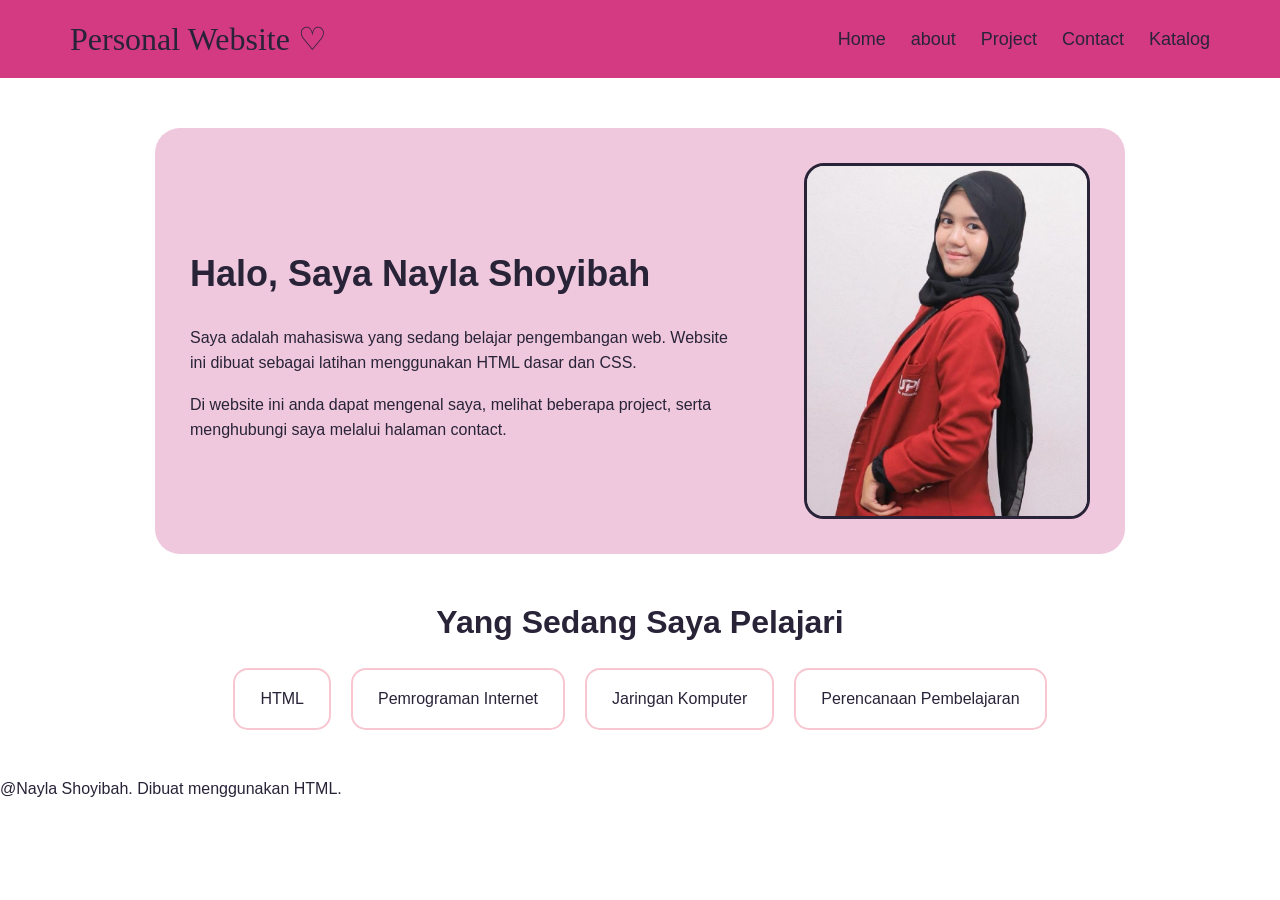
<file: index.html>
<!doctype html>
<html lang="id">
  <head>
    <title>Home</title>
  <link rel="stylesheet" href="style.css">
  </head>
  <body>
    <!-- Isi halaman -->
    <!-- <h1>Personal Website</h1> -->
    <!-- <p>Selamat datang di website pribadi saya.</p> -->
     <header>
         <div class="logo">Personal Website ♡</div>

    <nav>
  
      <div class="link-navbar">
      <a href="index.html">Home</a> 
      <a href="about.html">about</a> 
      <a href="project.html">Project</a> 
      <a href="contact.html">Contact</a>
      <a href="katalog.html">Katalog</a>
      </div>
    </nav>
  </header>

     <section class="hero">
        <div class="hero-text">
            <h1 id="judul-profil">Halo, Saya Nayla Shoyibah</h1>

            <p>
                Saya adalah mahasiswa yang sedang belajar pengembangan web.
                Website ini dibuat sebagai latihan menggunakan HTML dasar dan CSS.
            </p>

            <p>
                Di website ini anda dapat mengenal saya, melihat beberapa
                project, serta menghubungi saya melalui halaman contact.
            </p>
        </div>

       <img class="foto-profil" src="./image/potonay.jpeg" alt="Foto Nayla">
    </section>


    <section class="skills">
        <h2>Yang Sedang Saya Pelajari</h2>

        <div class="skill-list">
            <div class="skill-card">HTML</div>
            <div class="skill-card">Pemrograman Internet</div>
            <div class="skill-card">Jaringan Komputer</div>
            <div class="skill-card">Perencanaan Pembelajaran</div>
        </div>
    </section>
@Nayla Shoyibah. Dibuat menggunakan HTML.
  </body>
</html>
</file>
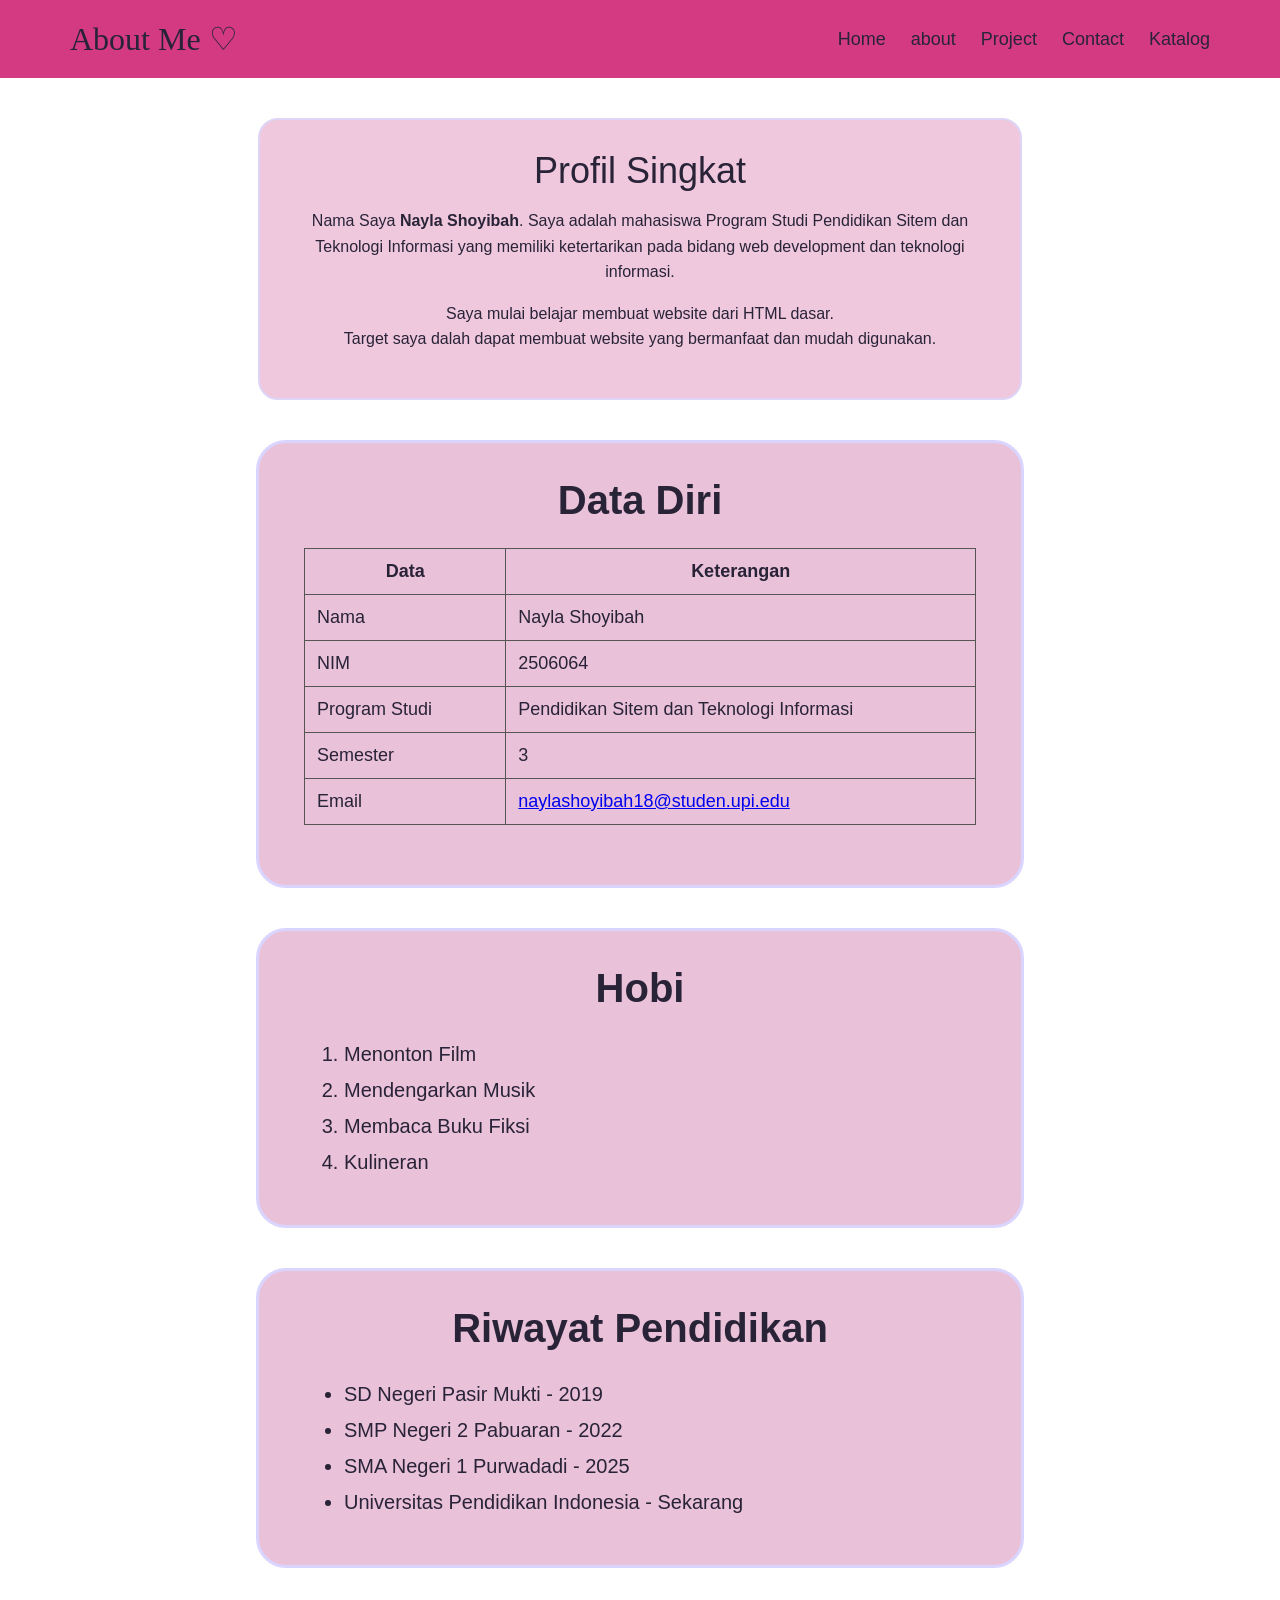
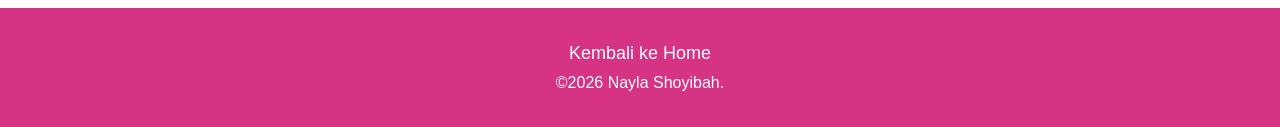
<file: about.html>
<!doctype html>
<html lang="id">
  <head>
    <title>about Me</title>
    <link rel="stylesheet" href="style.css">
  </head>
  <body>
    <!-- Isi halaman -->
    <header>
         <div class="logo">About Me ♡</div>

    <nav>
  
      <div class="link-navbar">
      <a href="index.html">Home</a> 
      <a href="about.html">about</a> 
      <a href="project.html">Project</a> 
      <a href="contact.html">Contact</a>
      <a href="katalog.html">Katalog</a>
      </div>
    </nav>
  </header>
        <div class="profil"
            <h2 id="judul-profil">Profil Singkat</h2>
    <p>
      Nama Saya <strong>Nayla Shoyibah</strong>. Saya adalah mahasiswa Program
      Studi Pendidikan Sitem dan Teknologi Informasi yang memiliki ketertarikan
      pada bidang web development dan teknologi informasi.
    </p>
    <p>
      Saya mulai belajar membuat website dari HTML dasar.
      <br />Target saya dalah dapat membuat website yang bermanfaat dan mudah
      digunakan.
    </p>
  </div>
   <div class="data-diri">
    <h2 id="judul-data">Data Diri</h2>

    <table border="1" cellspacing="5" cellpadding="10" width="20%">
      <tr>
        <td align="center"><strong>Data</strong></td>
        <td align="center"><strong>Keterangan</strong></td>
      </tr>
      <tr>
        <td>Nama</td>
        <td>Nayla Shoyibah</td>
      </tr>
      <tr>
        <td>NIM</td>
        <td>2506064</td>
      </tr>
      <tr>
        <td>Program Studi</td>
        <td>Pendidikan Sitem dan Teknologi Informasi</td>
      </tr>
      <tr>
        <td>Semester</td>
        <td>3</td>
      </tr>
      <tr>
        <td>Email</td>
        <td>
          <a href="mailto:naylashoyibah18@studen.upi.edu.html">naylashoyibah18@studen.upi.edu</a>
        </td>
      </tr>
    </table>
    </div>
    <div class="Hobi">
    <h2 id="judul-hobi">Hobi</h2>
    <ol>
      <li>Menonton Film</li>
      <li>Mendengarkan Musik</li>
      <li>Membaca Buku Fiksi</li>
      <li>Kulineran</li>
    </ol>
    </div>
    <div class="Riwayat-Pendidikan">
    <h2 id="judul-Riwayat">Riwayat Pendidikan</h2>
    <ul>
      <li>SD Negeri Pasir Mukti - 2019</li>
      <li>SMP Negeri 2 Pabuaran - 2022</li>
      <li>SMA Negeri 1 Purwadadi - 2025</li>
      <li>Universitas Pendidikan Indonesia - Sekarang</li>
    </ul>
    </div>
    <footer>
    <p>
        <a href="index.html">Kembali ke Home</a>
    </p>

    <p>©2026 Nayla Shoyibah.</p>
</footer>
</html>
</file>
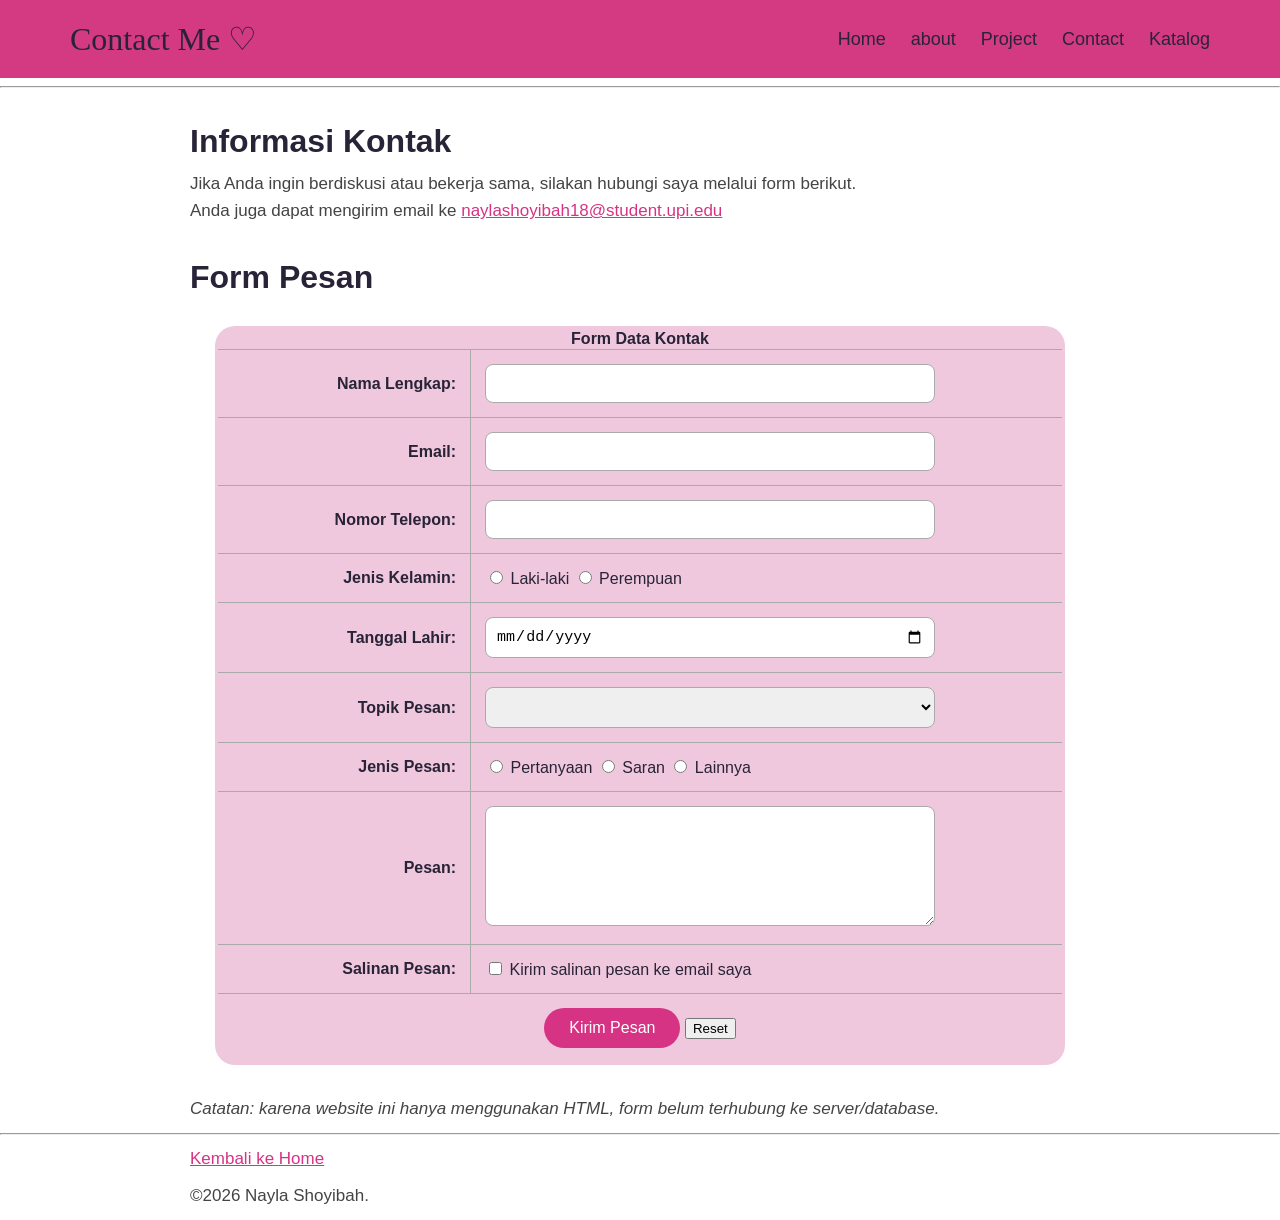
<file: contact.html>
<!doctype html>
<html lang="id">

<head>
    <title>Contact Me</title>
    <link rel="stylesheet" href="style.css">
</head>

<body class="contact-page">

    <header>
        <div class="logo">Contact Me ♡</div>

        <nav>
            <div class="link-navbar">
                <a href="index.html">Home</a>
                <a href="about.html">about</a>
                <a href="project.html">Project</a>
                <a href="contact.html">Contact</a>
                <a href="katalog.html">Katalog</a>
            </div>
        </nav>
    </header>

    <hr>

    <h2>Informasi Kontak</h2>

    <p>
        Jika Anda ingin berdiskusi atau bekerja sama, silakan hubungi saya melalui
        form berikut.
        <br>
        Anda juga dapat mengirim email ke
        <a href="mailto:naylashoyibah18@student.upi.edu">
            naylashoyibah18@student.upi.edu
        </a>
    </p>

    <h2>Form Pesan</h2>

    <form>

        <table>

            <tr>
                <th colspan="2">Form Data Kontak</th>
            </tr>

            <tr>
                <td class="label">Nama Lengkap:</td>
                <td>
                    <input type="text" name="nama">
                </td>
            </tr>

            <tr>
                <td class="label">Email:</td>
                <td>
                    <input type="email" name="email">
                </td>
            </tr>

            <tr>
                <td class="label">Nomor Telepon:</td>
                <td>
                    <input type="tel" name="telepon">
                </td>
            </tr>

            <tr>
                <td class="label">Jenis Kelamin:</td>
                <td>
                    <input type="radio" name="jk" value="L">
                    Laki-laki

                    <input type="radio" name="jk" value="P">
                    Perempuan
                </td>
            </tr>

            <tr>
                <td class="label">Tanggal Lahir:</td>
                <td>
                    <input type="date" name="tanggal">
                </td>
            </tr>

            <tr>
                <td class="label">Topik Pesan:</td>
                <td>
                    <select name="topik">
                        <option></option>
                        <option value="Diskusi">Diskusi</option>
                        <option value="Curhat/Refleksi">Curhat/Refleksi</option>
                        <option value="Sharing">Sharing</option>
                        <option value="Kerjasama">Kerjasama</option>
                    </select>
                </td>
            </tr>

            <tr>
                <td class="label">Jenis Pesan:</td>
                <td>
                    <input type="radio" name="jp" value="p">
                    Pertanyaan

                    <input type="radio" name="jp" value="s">
                    Saran

                    <input type="radio" name="jp" value="L">
                    Lainnya
                </td>
            </tr>

            <tr>
                <td class="label">Pesan:</td>
                <td>
                    <textarea name="pesan" rows="5"></textarea>
                </td>
            </tr>

            <tr>
                <td class="label">Salinan Pesan:</td>
                <td>
                    <input type="checkbox" name="salinan">
                    Kirim salinan pesan ke email saya
                </td>
            </tr>

            <tr>
                <td colspan="2" style="text-align: center;">
                    <input type="submit" value="Kirim Pesan">
                    <input type="reset" value="Reset">
                </td>
            </tr>

        </table>

    </form>

    <p>
        <em>
            Catatan: karena website ini hanya menggunakan HTML, form belum
            terhubung ke server/database.
        </em>
    </p>

    <hr>

    <p>
        <a href="index.html">Kembali ke Home</a>
    </p>

    <p>©2026 Nayla Shoyibah.</p>

</body>
</html>
</file>
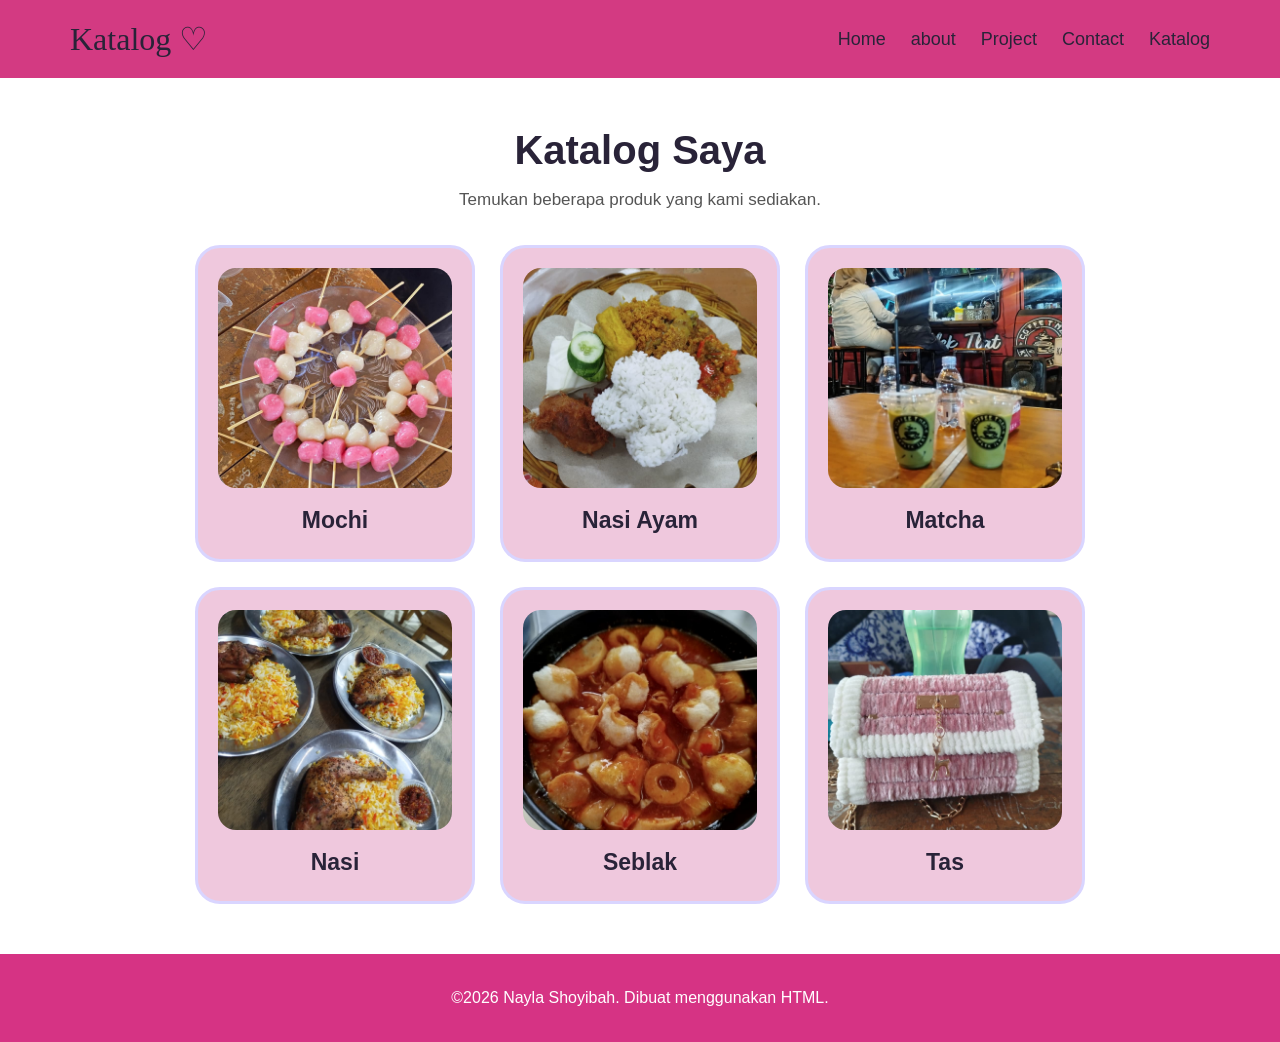
<file: katalog.html>
<!doctype html>
<html lang="id">
<head>
    <title>Katalog</title>
    <link rel="stylesheet" href="style.css">
</head>

<body>

    <header>
        <div class="logo">Katalog ♡</div>

        <nav>
            <div class="link-navbar">
                <a href="index.html">Home</a>
                <a href="about.html">about</a>
                <a href="project.html">Project</a>
                <a href="contact.html">Contact</a>
                <a href="katalog.html">Katalog</a>
            </div>
        </nav>
    </header>

    <!-- Isi halaman -->
    <div class="katalog-container">

        <h1>Katalog Saya</h1>
        <p>Temukan beberapa produk yang kami sediakan.</p>

        <div class="katalog-list">

            <div class="katalog-card">
                <img src="image/mochi.jpeg" alt="Mochi">
                <h3>Mochi</h3>
            </div>

            <div class="katalog-card">
                <img src="image/ayam.jpeg" alt="Nasi Ayam">
                <h3>Nasi Ayam</h3>
            </div>

            <div class="katalog-card">
                <img src="image/macha.jpeg" alt="Matcha">
                <h3>Matcha</h3>
            </div>

            <div class="katalog-card">
                <img src="image/nasi.jpeg" alt="Nasi">
                <h3>Nasi</h3>
            </div>

            <div class="katalog-card">
                <img src="image/seblak.jpeg" alt="Seblak">
                <h3>Seblak</h3>
            </div>

            <div class="katalog-card">
                <img src="image/tas.jpeg" alt="Tas">
                <h3>Tas</h3>
            </div>

        </div>

    </div>

    <footer>
        <p>©2026 Nayla Shoyibah. Dibuat menggunakan HTML.</p>
    </footer>

</body>
</html>
</file>
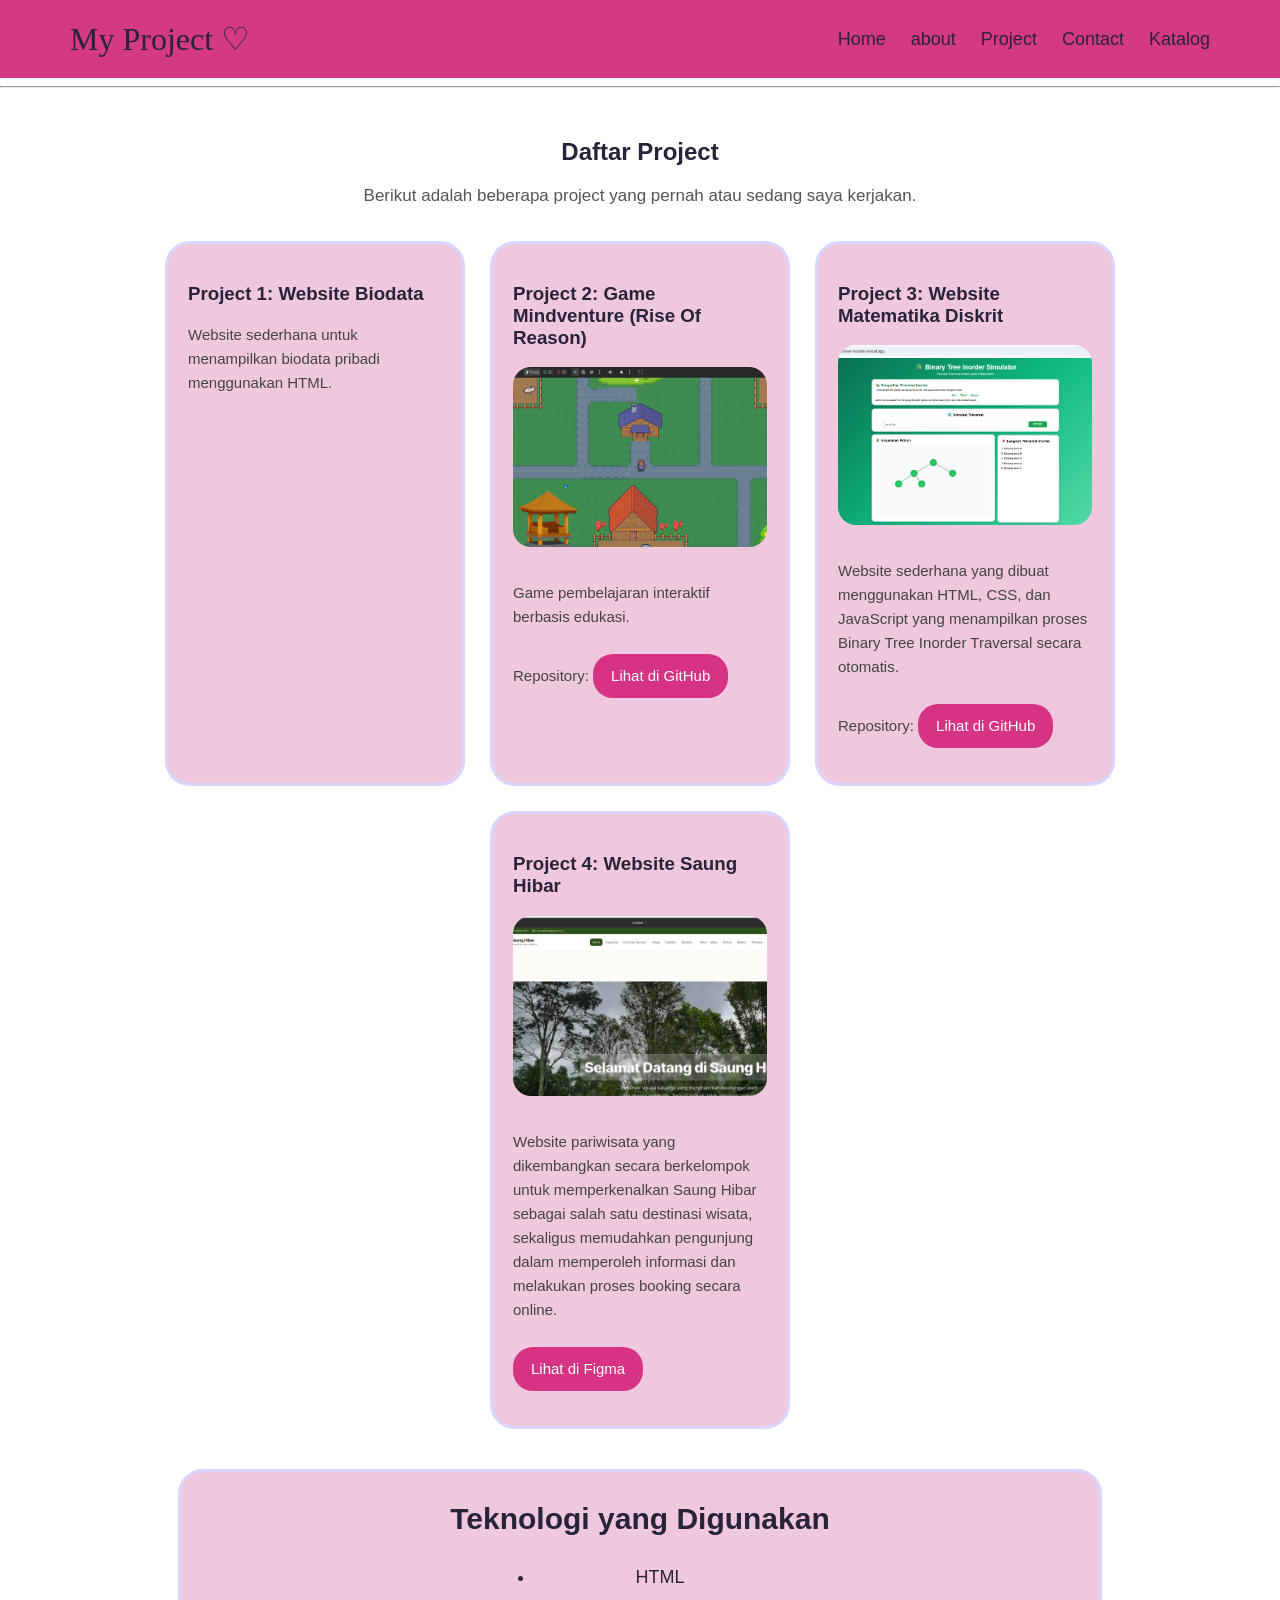
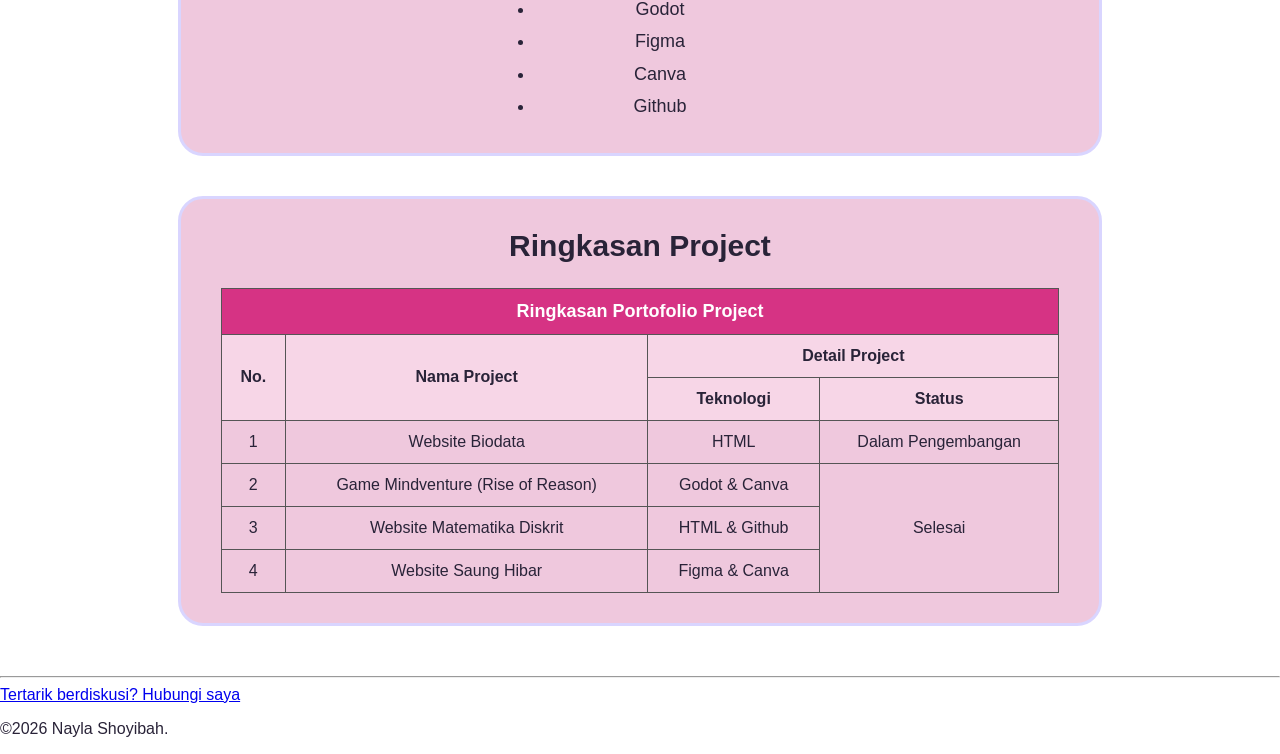
<file: project.html>
<!doctype html>
<html lang="id">
  <head>
    <title>My Project</title>
    <link rel="stylesheet" href="style.css">
  <body class="project-page">
    <header>
         <div class="logo">My Project ♡</div>

    <nav>
  
      <div class="link-navbar">
      <a href="index.html">Home</a> 
      <a href="about.html">about</a> 
      <a href="project.html">Project</a> 
      <a href="contact.html">Contact</a>
      <a href="katalog.html">Katalog</a>
      </div>
    </nav>
  </header>
    
    <hr />

<div class="project-container">

    <h2>Daftar Project</h2>

    <p>
        Berikut adalah beberapa project yang pernah atau sedang saya kerjakan.
    </p>

    <div class="project-list">

        <!-- PROJECT 1 -->
        <div class="project-card">
            <h3>Project 1: Website Biodata</h3>

            <p>
                Website sederhana untuk menampilkan biodata pribadi menggunakan HTML.
            </p>
        </div>

        <!-- PROJECT 2 -->
        <div class="project-card">
            <h3>Project 2: Game Mindventure (Rise Of Reason)</h3>

            <img src="image/game.png" alt="Game Mindventure">

            <p>
                Game pembelajaran interaktif berbasis edukasi.
            </p>

            <p>
                Repository:
                <a href="https://github.com/ceceaj/Project-UAS-2B.git">
                    Lihat di GitHub
                </a>
            </p>
        </div>

        <!-- PROJECT 3 -->
        <div class="project-card">
            <h3>Project 3: Website Matematika Diskrit</h3>

            <img src="image/matdis.png" alt="Website Matematika Diskrit">

            <p>
                Website sederhana yang dibuat menggunakan HTML, CSS, dan JavaScript
                yang menampilkan proses Binary Tree Inorder Traversal secara otomatis.
            </p>

            <p>
                Repository:
                <a href="https://github.com/naylashoyibah/Pohon-Biner-Inorder.git">
                    Lihat di GitHub
                </a>
            </p>
        </div>

        <!-- PROJECT 4 -->
        <div class="project-card">
            <h3>Project 4: Website Saung Hibar</h3>

            <img src="image/web.png" alt="Website Saung Hibar">

            <p>
                Website pariwisata yang dikembangkan secara berkelompok untuk
                memperkenalkan Saung Hibar sebagai salah satu destinasi wisata,
                sekaligus memudahkan pengunjung dalam memperoleh informasi
                dan melakukan proses booking secara online.
            </p>

            <p>
                <a href="https://www.figma.com/proto/IfEY9ydbCMkF7gMdr9Qh6p/Untitled">
                    Lihat di Figma
                </a>
            </p>
        </div>

    </div>


    <!-- TEKNOLOGI -->
    <div class="project-info">
        <h2>Teknologi yang Digunakan</h2>

        <ul>
            <li>HTML</li>
            <li>Godot</li>
            <li>Figma</li>
            <li>Canva</li>
            <li>Github</li>
        </ul>
    </div>


    <!-- RINGKASAN -->
    <div class="project-info">
        <h2>Ringkasan Project</h2>

        <table>
            <tr>
                <td colspan="4">
                    <strong>Ringkasan Portofolio Project</strong>
                </td>
            </tr>

            <tr>
                <th rowspan="2">No.</th>
                <th rowspan="2">Nama Project</th>
                <th colspan="2">Detail Project</th>
            </tr>

            <tr>
                <th>Teknologi</th>
                <th>Status</th>
            </tr>

            <tr>
                <td>1</td>
                <td>Website Biodata</td>
                <td>HTML</td>
                <td>Dalam Pengembangan</td>
            </tr>

            <tr>
                <td>2</td>
                <td>Game Mindventure (Rise of Reason)</td>
                <td>Godot & Canva</td>
                <td rowspan="3">Selesai</td>
            </tr>

            <tr>
                <td>3</td>
                <td>Website Matematika Diskrit</td>
                <td>HTML & Github</td>
            </tr>

            <tr>
                <td>4</td>
                <td>Website Saung Hibar</td>
                <td>Figma & Canva</td>
            </tr>
        </table>
    </div>

</div>

<hr>

<div class="project-bottom">
    <a href="contact.html">Tertarik berdiskusi? Hubungi saya</a>
    <p>©2026 Nayla Shoyibah.</p>
</div>
</html>
</file>
<file: style.css>
body {
    margin: 0;
    font-family: Arial, sans-serif;
    color: #292338;
}

header {
    padding: 15px 50px;
}


.logo {
    font-family: "Brush Script MT", cursive;
    font-size: 34px;
}

.link-navbar {
    display: flex;
    gap: 25px;
}

.link-navbar a {
    text-decoration: none;
    color: #292338;
    transition: 0.3s;
}

.link-navbar a:hover {
    color: #f66eb2;
}


/* NAVBAR */
header {
    display: flex;
    justify-content: space-between;
    align-items: center;
    padding: 20px 70px;
    background-color: #d33a82;
}

.logo {
    font-family: "Brush Script MT", cursive;
    font-size: 32px;
}

.link-navbar {
    display: flex;
    gap: 25px;
}

.link-navbar a {
    text-decoration: none;
    color: #292338;
    font-size: 18px;
    transition: 0.3s;
}

.link-navbar a:hover {
    color:  #B85C7A;
}


/* BAGIAN PROFIL */
.hero {
    max-width: 900px;
    margin: 50px auto;
    padding: 35px;
    display: flex;
    align-items: center;
    justify-content: space-between;
    gap: 35px;
    background-color: #efc8dd;
    border-radius: 25px;
}


.hero-text {
    max-width: 550px;
}

#judul-profil {
    font-size: 36px;
    color: #292338;
}

.hero p {
    font-size: 16px;
    line-height: 1.6;
}


/* FOTO */
.foto-profil {
    width: 280px;
    height: 350px;
    object-fit: cover;
    border: 3px solid #292338;
    border-radius: 20px;
    margin: 0;
    animation: muncul 1s ease-out;
}


/* SKILL */
.skills {
    max-width: 1100px;
    margin: 50px auto;
    text-align: center;
}

.skills h2 {
    font-size: 32px;
}

.skill-list {
    display: flex;
    justify-content: center;
    gap: 20px;
    flex-wrap: wrap;
}

.skill-card {
    padding: 20px 25px;
    background-color: white;
    border-radius: 15px;
    border: 2px solid #f7c6d0;

    transition: 0.3s;
}

.skill-card:hover {
    transform: translateY(-8px);
}


/* ANIMASI */
@keyframes muncul {
    from {
        opacity: 0;
        transform: translateY(30px);
    }

    to {
        opacity: 1;
        transform: translateY(0);
    }
    
}

/* Profil */
.profil {
    background-color: #efc8dd;
    width: 700px;
    margin: 40px auto;
    padding: 30px;
    border-radius: 20px;
    border: 2px solid #ded5f6;
    transition: 0.3s;
    text-align: center;
}

.profil h2 {
    font-size: 32px;
    margin-top: 0;
    text-align: center;
}

.profil p {
    font-size: 16px;
    line-height: 1.6;
}

.profil:hover {
    transform: translateY(-8px);
}

/* Data Diri */

.data-diri {
    width: 60%;
    margin: 40px auto;
    padding: 35px 45px 60px;
    background-color: #e9c1d9;
    border: 3px solid #d9d5ff;
    border-radius: 30px;
    box-sizing: border-box;
}

#judul-data {
    text-align: center;
    font-size: 40px;
    font-weight: bold;
    margin: 0 0 25px 0;
}

/* Tabel Data Diri */

.data-diri table {
    width: 100%;
    border-collapse: collapse;
}

.data-diri td {
    border: 1px solid #555;
    padding: 12px;
    font-size: 18px;
}

.data-diri td:first-child {
    width: 30%;
}

.data-diri tr:first-child td {
    text-align: center;
    font-weight: bold;
}

.data-diri:hover {
    transform: translateY(-8px);
}

/* Hobi */
.Hobi {
    width: 60%;
    margin: 40px auto;
    padding: 35px 45px 45px;
    background-color: #e9c1d9;
    border: 3px solid #d9d5ff;
    border-radius: 30px;
    box-sizing: border-box;
}

#judul-hobi {
    text-align: center;
    font-size: 40px;
    font-weight: bold;
    margin: 0 0 25px 0;
}

.Hobi ol {
    margin: 0;
    padding-left: 40px;
}

.Hobi li {
    font-size: 20px;
    line-height: 1.8;
}

.hobi:hover {
    transform: translateY(-8px);
}

/* =========================
   RIWAYAT PENDIDIKAN
========================= */

.Riwayat-Pendidikan {
    width: 60%;
    margin: 40px auto;
    padding: 35px 45px 45px;
    background-color: #e9c1d9;
    border: 3px solid #d9d5ff;
    border-radius: 30px;
    box-sizing: border-box;
}

#judul-Riwayat {
    text-align: center;
    font-size: 40px;
    font-weight: bold;
    margin: 0 0 25px 0;
}

.Riwayat-Pendidikan ul {
    margin: 0;
    padding-left: 40px;
}

.Riwayat-Pendidikan li {
    font-size: 20px;
    line-height: 1.8;
}

.Riwayat-pendidikan:hover {
    transform: translateY(-8px);
}

footer {
    background-color: #d63384;
    padding: 25px;
    text-align: center;
    margin-top: 40px;
}

footer a {
    color: white;
    text-decoration: none;
    font-size: 18px;
}

footer p {
    color: white;
    margin: 10px 0;
}

/* project */
.project-container {
    width: 85%;
    max-width: 1100px;
    margin: 50px auto;
    text-align: center;
}

.project-container h1 {
    font-size: 40px;
    color: #292338;
    margin-bottom: 10px;
}

.project-container > p {
    font-size: 17px;
    color: #555;
    margin-bottom: 35px;
}

/* Kumpulan kartu project */
.project-list {
    display: flex;
    justify-content: center;
    gap: 25px;
    flex-wrap: wrap;
}

/* Kartu project */
.project-card {
    width: 300px;
    background-color: #efc8dd;
    border: 3px solid #d9d5ff;
    border-radius: 25px;
    padding: 20px;
    box-sizing: border-box;
    text-align: left;
    transition: 0.3s;
}

/* Efek saat mouse diarahkan */
.project-card:hover {
    transform: translateY(-8px);
}

/* Gambar project */
.project-card img {
    width: 100%;
    height: 180px;
    object-fit: cover;
    border-radius: 18px;
    margin-bottom: 15px;
}

/* Judul project */
.project-card h2 {
    font-size: 23px;
    color: #292338;
    margin: 5px 0 10px;
}

/* Deskripsi project */
.project-card p {
    font-size: 15px;
    line-height: 1.6;
    color: #444;
}

/* Tombol / link project */
.project-card a {
    display: inline-block;
    margin-top: 10px;
    padding: 10px 18px;
    background-color: #d63384;
    color: white;
    text-decoration: none;
    border-radius: 20px;
    transition: 0.3s;
}

/* Hover tombol */
.project-card a:hover {
    background-color: #b85c7a;
    transform: scale(1.05);
}

.project-page .project-info {
    width: 85%;
    max-width: 1000px;
    margin: 40px auto;
    padding: 30px 40px;
    background-color: #efc8dd;
    border: 3px solid #d9d5ff;
    border-radius: 25px;
    box-sizing: border-box;
}

.project-page .project-info h2 {
    text-align: center;
    font-size: 30px;
    color: #292338;
    margin-top: 0;
}

/* Teknologi */
.project-page .project-info ul {
    width: 250px;
    margin: auto;
}

.project-page .project-info li {
    font-size: 18px;
    line-height: 1.8;
}

/* Tabel */
.project-page .project-info table {
    width: 100%;
    border-collapse: collapse;
    margin-top: 20px;
}

.project-page .project-info th,
.project-page .project-info td {
    border: 1px solid #555;
    padding: 12px;
    text-align: center;
}

.project-page .project-info tr:first-child td {
    background-color: #d63384;
    color: white;
    font-size: 18px;
}

.project-page .project-info th {
    background-color: #f7d6e7;
    color: #292338;
}


/* contact me */
  

.contact-page {
    background-color: white;
}

.contact-page .link-navbar a {
    color: #292338;
}

/* Judul dan isi halaman */
.contact-page > h2 {
    width: 85%;
    max-width: 900px;
    margin: 35px auto 10px;
    color: #292338;
    font-size: 32px;
}

.contact-page > p {
    width: 85%;
    max-width: 900px;
    margin: 10px auto;
    font-size: 17px;
    line-height: 1.6;
    color: #444;
}

/* Form Pesan */
.contact-page table {
    width: 85% !important;
    max-width: 850px;
    margin: 30px auto !important;
    border-collapse: collapse;
    background-color: #efc8dd;
    border: 3px solid #d9d5ff;
    border-radius: 20px;
    overflow: hidden;
}

/* Judul form */
.contact-page table tr:first-child td {
    background-color: #d63384;
    color: white;
    font-size: 22px;
    text-align: center !important;
    padding: 15px;
}

/* Sel tabel */
.contact-page table td {
    border: 1px solid #aaa;
    padding: 14px !important;
    font-size: 16px;
}

/* Kolom label */
.contact-page table td.label {
    width: 30% !important;
    text-align: right;
    font-weight: bold;
    color: #292338;
}

/* Input */
.contact-page input[type="text"],
.contact-page input[type="email"],
.contact-page input[type="tel"],
.contact-page input[type="date"],
.contact-page select {
    width: 80% !important;
    padding: 10px;
    border: 1px solid #aaa;
    border-radius: 8px;
    box-sizing: border-box;
    font-size: 15px;
}

/* Radio button */
.contact-page input[type="radio"] {
    width: auto !important;
}

/* Textarea */
.contact-page textarea {
    width: 80% !important;
    min-height: 120px;
    padding: 10px;
    border: 1px solid #aaa;
    border-radius: 8px;
    box-sizing: border-box;
    resize: vertical;
    font-family: Arial, sans-serif;
}

/* Tombol */
.contact-page input[type="submit"],
.contact-page button {
    background-color: #d63384;
    color: white;
    border: none;
    padding: 11px 25px;
    border-radius: 20px;
    font-size: 16px;
    cursor: pointer;
    transition: 0.3s;
}

.contact-page input[type="submit"]:hover,
.contact-page button:hover {
    background-color: #b85c7a;
    transform: scale(1.05);
}

/* Link email */
.contact-page a {
    color: #d63384;
}

.contact-page a:hover {
    color: #b85c7a;
}

/* Bagian bawah */
.contact-page footer {
    background-color: #d63384;
    padding: 25px;
    text-align: center;
    margin-top: 40px;
}

.contact-page footer p,
.contact-page footer a {
    color: white;
}

/*KATALOG */

.katalog-container {
    width: 85%;
    max-width: 1100px;
    margin: 50px auto;
    text-align: center;
}

.katalog-container h1 {
    font-size: 40px;
    color: #292338;
    margin-bottom: 10px;
}

.katalog-container > p {
    font-size: 17px;
    color: #555;
    margin-bottom: 35px;
}

/* Kumpulan produk */
.katalog-list {
    display: flex;
    justify-content: center;
    gap: 25px;
    flex-wrap: wrap;
}

/* Kartu produk */
.katalog-card {
    width: 280px;
    background-color: #efc8dd;
    border: 3px solid #d9d5ff;
    border-radius: 25px;
    padding: 20px;
    box-sizing: border-box;
    transition: 0.3s;
}

/* Efek hover */
.katalog-card:hover {
    transform: translateY(-8px);
}

/* Gambar produk */
.katalog-card img {
    width: 100%;
    height: 220px;
    object-fit: cover;
    border-radius: 18px;
}

/* Nama produk */
.katalog-card h3 {
    font-size: 23px;
    color: #292338;
    margin: 15px 0 5px;
}

/* Footer katalog */
.katalog-container + footer {
    background-color: #d63384;
    padding: 25px;
    text-align: center;
    margin-top: 40px;
}

.katalog-container + footer p {
    color: white;
}
</file>
